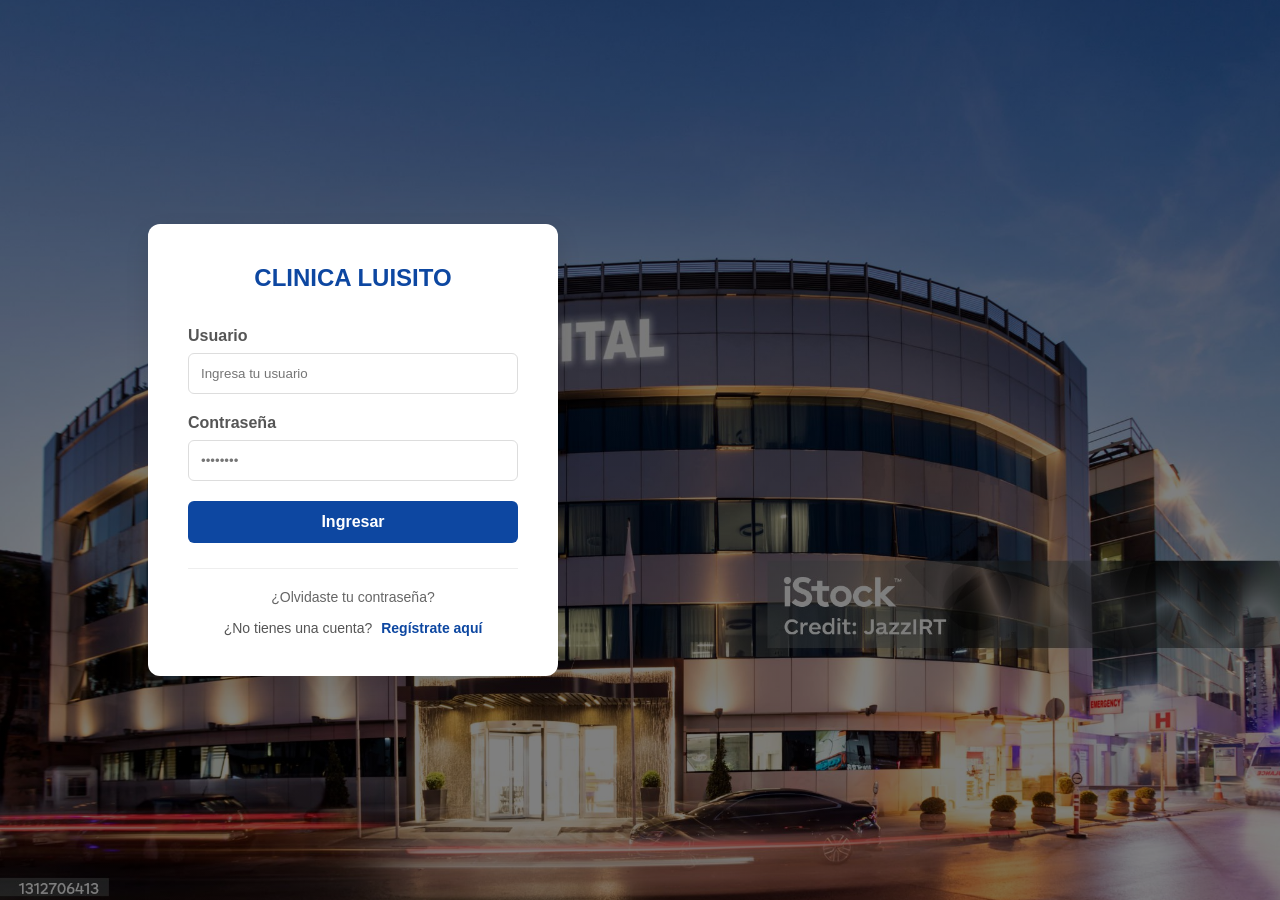
<file: index.html>
<!DOCTYPE html>
<html lang="en">

<head>
    <meta charset="UTF-8">
    <meta name="viewport" content="width=device-width, initial-scale=1.0">
    <title>LOGIN</title>
    <link rel="stylesheet" href="web/estilo.css">
</head>

<body>
    <div class="contenedor-login">
        <form class="tarjeta-login" id="formularioLogin">
            <h2>CLINICA LUISITO</h2>
            <div class="grupo-entrada">
                <label for="usuario">Usuario</label>
                <input type="text" id="usuario" placeholder="Ingresa tu usuario" required>
            </div>
            <div class="grupo-entrada">
                <label for="clave">Contraseña</label>
                <input type="password" id="clave" placeholder="••••••••" required>
            </div>
            <button type="submit" class="boton-ingreso">Ingresar</button>
            <p id="mensaje" class="mensaje-error"></p>

            <!-- Esto va debajo del botón de ingresar -->
            <div class="pie-formulario">
                <a href="#" class="enlace-olvido">¿Olvidaste tu contraseña?</a>

                <div class="texto-registro">
                    ¿No tienes una cuenta?
                    <a href="registro.html" class="enlace-registro">Regístrate aquí</a>
                </div>
            </div>
        </form>

    </div>


    <script src="/web/logica.js"></script>



</body>

</html>
</file>
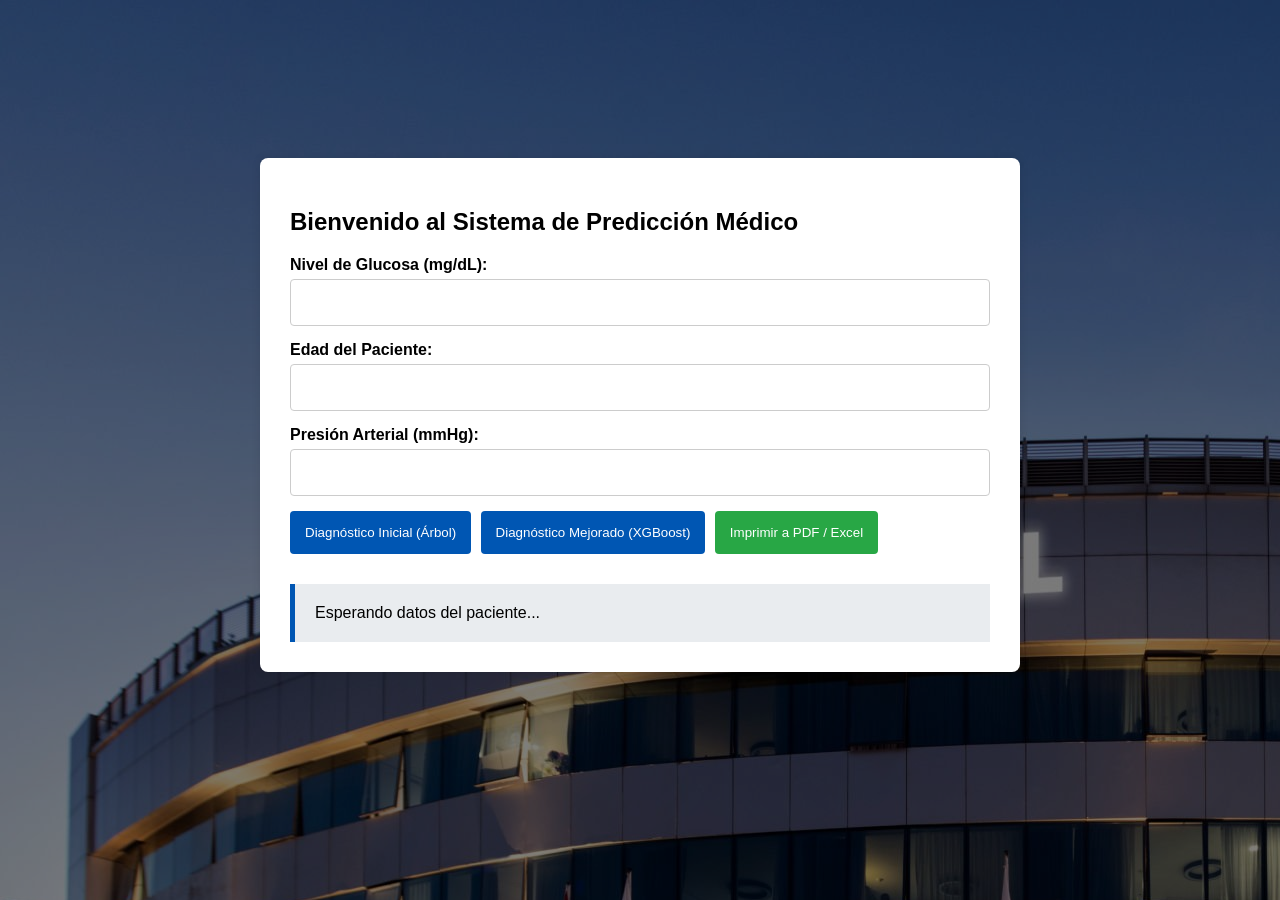
<file: web/dashboard.html>
<!DOCTYPE html>
<html lang="es">
<head>
    <meta charset="UTF-8">
    <title>Panel Médico - Predicciones</title>
    <link rel="stylesheet" href="estilo2.css">
</head>
<body>
    <div class="contenedor-dashboard">
        <h2>Bienvenido al Sistema de Predicción Médico</h2>
        
        <form id="formularioMedico">
            <div class="grupo">
                <label>Nivel de Glucosa (mg/dL):</label>
                <input type="number" id="glucosa" required>
            </div>
            <div class="grupo">
                <label>Edad del Paciente:</label>
                <input type="number" id="edad" required>
            </div>
            <div class="grupo">
                <label>Presión Arterial (mmHg):</label>
                <input type="number" id="presion" required>
            </div>

            <div class="botones">
                <button type="button" onclick="evaluar('arbol')">Diagnóstico Inicial (Árbol)</button>
                <button type="button" onclick="evaluar('xgboost')">Diagnóstico Mejorado (XGBoost)</button>
                <button type="button" onclick="window.print()" class="btn-imprimir">Imprimir a PDF / Excel</button>
            </div>
        </form>

        <div id="resultado" class="caja-resultado">
            Esperando datos del paciente...
        </div>
    </div>

    <script src="logica2.js"></script>
</body>
</html>
</file>
<file: web/estilo.css>
* {
    margin: 0;
    padding: 0;
    box-sizing: border-box;
    font-family: 'Segoe UI', sans-serif;
}

body {
    background-image: linear-gradient(rgba(0, 0, 0, 0.5), rgba(0, 0, 0, 0.5)), 
                      url('/img/foto2.jpg'); 
    background-size: cover;
    background-position: center;
    background-repeat: no-repeat;
    display: flex;
    justify-content: flex-start; 
    align-items: center;
    height: 100vh;
    padding-left: 10%; 
}


.contenedor-login {
    width: 100%;
    max-width: 450px;
    padding: 20px;
}


.tarjeta-login {
    background: #ffffff;
    padding: 40px;
    border-radius: 12px;
    box-shadow: 0 10px 25px rgba(0,0,0,0.1);
}


h2 {
    text-align: center;
    margin-bottom: 35px;
    color: #0d47a1;
}


.grupo-entrada {
    margin-bottom: 20px;
}


.grupo-entrada label {
    display: block;
    margin-bottom: 8px;
    color: #555;
    font-weight: 600;
}


.grupo-entrada input {
    width: 100%;
    padding: 12px;
    border: 1px solid #ddd;
    border-radius: 6px;
    outline: none;
    transition: border 0.3s;
}


.grupo-entrada input:focus {
    border-color: #0d47a1;
}


.boton-ingreso {
    width: 100%;
    padding: 12px;
    background-color: #0d47a1;
    color: white;
    border: none;
    border-radius: 6px;
    font-size: 16px;
    font-weight: bold;
    cursor: pointer;
    transition: background 0.3s;
}


.boton-ingreso:hover {
    background-color: #0a3d8a;
}


.mensaje-error {
    color: #d32f2f;
    text-align: center;
    margin-top: 15px;
    font-size: 14px;
    display: none;
}

/* DE PASSWORD*/

/* Contenedor de los enlaces al final del cuadro */
.pie-formulario {
    margin-top: 25px;
    text-align: center;
    border-top: 1px solid #eee; 
    padding-top: 20px;
}

/* Estilo para "¿Olvidaste tu contraseña?" */
.enlace-olvido {
    display: block;
    margin-bottom: 15px;
    color: #666;
    text-decoration: none;
    font-size: 14px;
    transition: color 0.3s;
}

.enlace-olvido:hover {
    color: #0d47a1;
    text-decoration: underline;
}

/* Estilo para el texto de registro */
.texto-registro {
    font-size: 14px;
    color: #555;
}

.enlace-registro {
    color: #0d47a1;
    text-decoration: none;
    font-weight: bold;
    margin-left: 5px;
}

.enlace-registro:hover {
    color: #0a3d8a;
    text-decoration: underline;
}
</file>
<file: web/estilo2.css>
body {
    font-family: Arial, sans-serif;
     background-image: linear-gradient(rgba(0, 0, 0, 0.5), rgba(0, 0, 0, 0.5)), 
                      url('/img/foto2.jpg'); 
    background-color: #f4f7f6;
    padding: 150px;
}

.contenedor-dashboard {
    max-width: 700px;
    margin: 0 auto;
    background: white;
    padding: 30px;
    border-radius: 8px;
    box-shadow: 0px 0px 10px rgba(0,0,0,0.1);
}

.grupo {
    margin-bottom: 15px;
}

label {
    display: block;
    font-weight: bold;
    margin-bottom: 5px;
}

input {
    width: 100%;
    padding: 15px;
    box-sizing: border-box;
    border: 1px solid #ccc;
    border-radius: 4px;
}

.botones button {
    padding: 14px 15px;
    margin-right: 5px;
    margin-bottom: 10px;
    border: none;
    background-color: #0056b3;
    color: white;
    cursor: pointer;
    border-radius: 4px;
}

.botones button.btn-imprimir {
    background-color: #28a745;
}

.caja-resultado {
    margin-top: 20px;
    padding: 20px;
    background-color: #e9ecef;
    border-left: 5px solid #0056b3;
}
</file>
